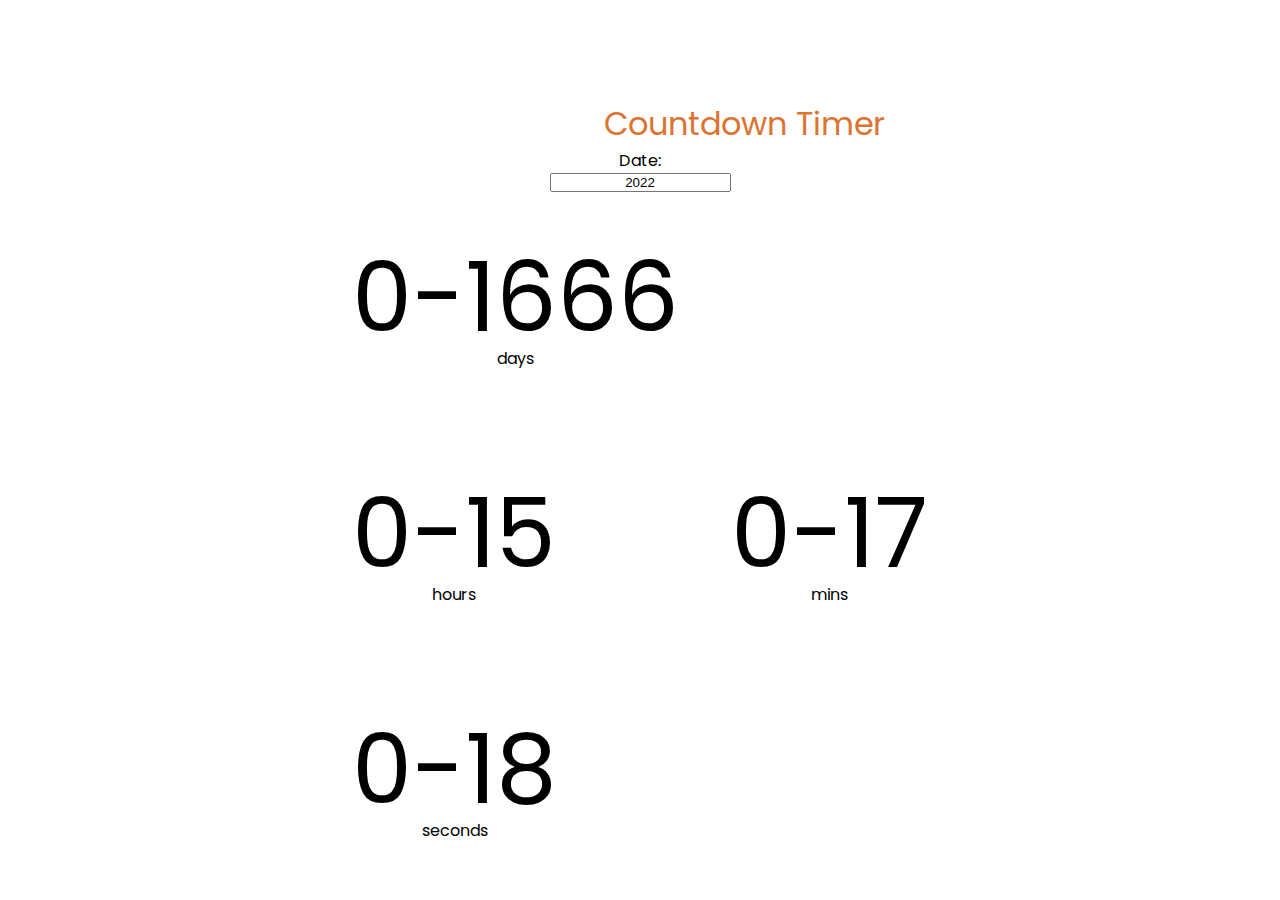
<file: countdown-timer/index.html>
<!DOCTYPE html>
<html lang="en">
<head>
    <meta charset="UTF-8">
    <meta http-equiv="X-UA-Compatible" content="IE=edge">
    <meta name="viewport" content="width=device-width, initial-scale=1.0">
    <title>Timer</title>
    <link rel="stylesheet" href="./style.css" />
</head>
<body>
    <p class="heading">10 JS Project | <span class="pro-heading">Countdown Timer </span></p>

    <label for="fname">Date: </label>
    <input type="text" id="fname" name="fname" value="2022" style="text-align:center">

    <div class="container">


        <div class="days-c">
            <p class="bg-text" id="days"> 00</p>
            <span>days</span>
        </div>

        <div class="hours-c">
            <p class="bg-text" id="hours">00</p>
            <span>hours</span>
        </div>

        <div class="mins-c">
            <p class="bg-text" id="mins">00</p>
            <span>mins</span>
        </div>

        <div class="seconds-c">
            <p class="bg-text" id="seconds">00</p>
            <span>seconds</span>
        </div>
    </div>

    <script src="script.js"></script>
</body>
</html>
</file>
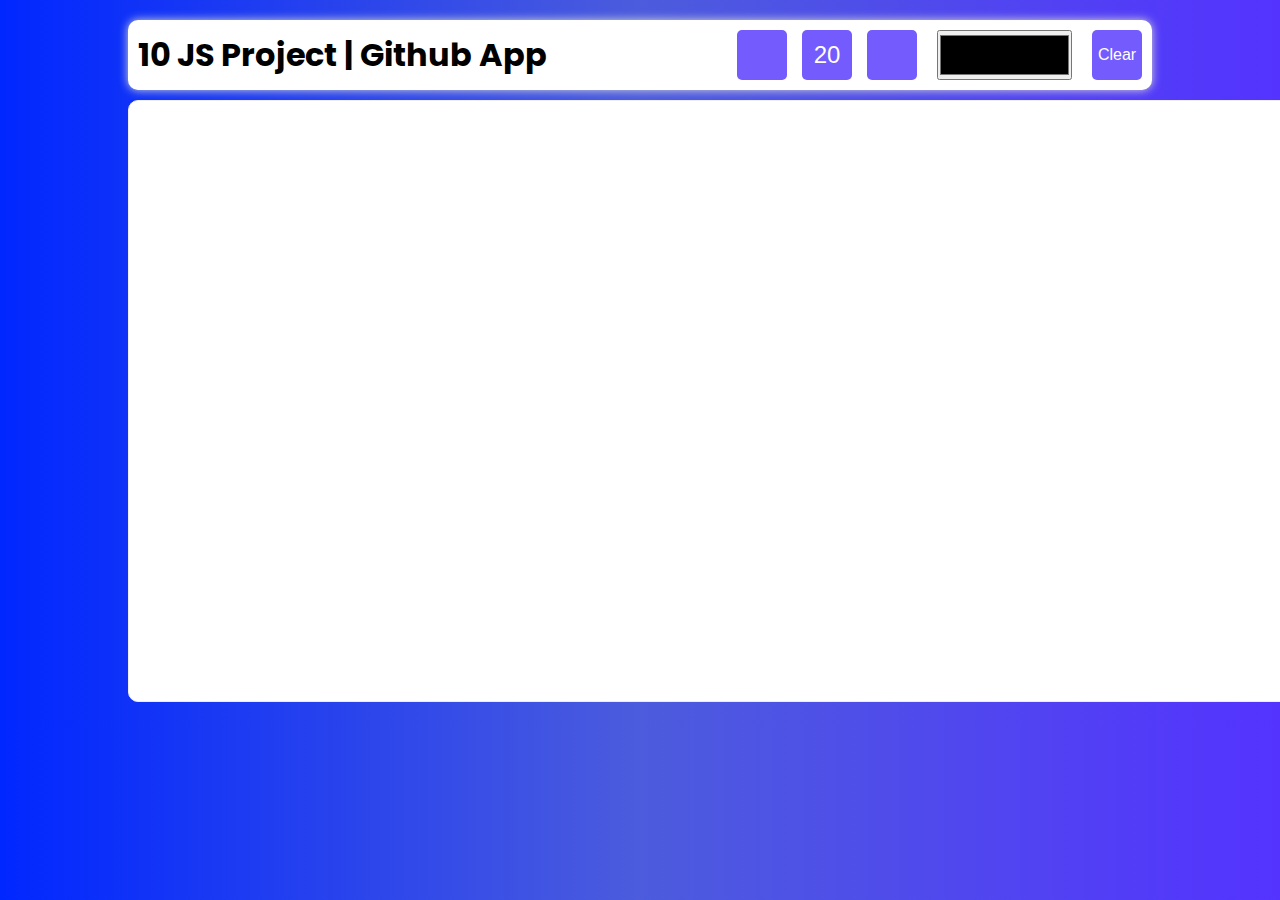
<file: drawing-app/index.html>
<!DOCTYPE html>
<html lang="en">
  <head>
    <meta charset="UTF-8" />
    <meta http-equiv="X-UA-Compatible" content="IE=edge" />
    <meta name="viewport" content="width=device-width, initial-scale=1.0" />
    <link rel="stylesheet" href="https://pro.fontawesome.com/releases/v5.10.0/css/all.css" integrity="sha384-AYmEC3Yw5cVb3ZcuHtOA93w35dYTsvhLPVnYs9eStHfGJvOvKxVfELGroGkvsg+p" crossorigin="anonymous"/>

    <title>Github App</title>

    <link rel="stylesheet" href="./style.css" />
  </head>
  <body>
    <header>
      <h1 class="heading">
        10 JS Project |<span class="pro-heading"> Github App</span>
      </h1>

      <div class="toolbox">
        <div>
          <button id="increase"><i class="fas fa-plus"></i></button>
          <button id="size">20</button>
          <button id="decrease"><i class="fas fa-minus"></i></button>
        </div>
        <div>
          <input type="color" id="color">
        </div>
        <button id="clear" style="font-size: 16px;">
          Clear
        </button>
      </div>

    </header>
    <main>
      <canvas id="canvas" width="1200" height="600">

      </canvas>

    </main>
    <script src="script.js"></script>
  </body>
</html>
</file>
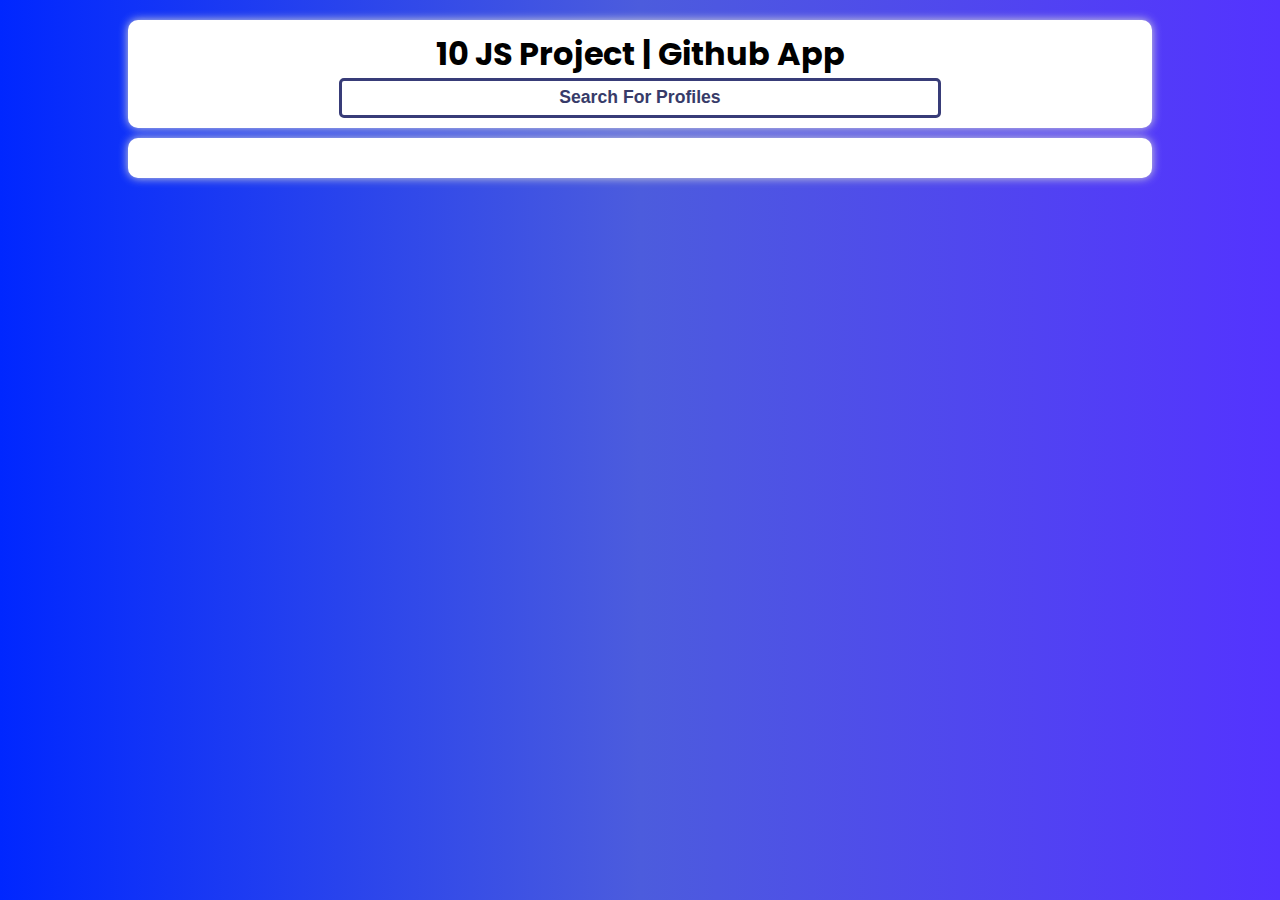
<file: githubApp/index.html>
<!DOCTYPE html>
<html lang="en">
  <head>
    <meta charset="UTF-8" />
    <meta http-equiv="X-UA-Compatible" content="IE=edge" />
    <meta name="viewport" content="width=device-width, initial-scale=1.0" />

    <title>Github App</title>

    <link rel="stylesheet" href="./style.css" />
  </head>
  <body>
    <header>
      <h1 class="heading">
        10 JS Project |<span class="pro-heading"> Github App</span>
      </h1>
      <form id="form">
        <input
        type="text"
        id="search"
        placeholder="Search For Profiles"
        />
      </form>
    </header>

    <main id="main">

    </main>

    <script src="script.js"></script>
  </body>
</html>
</file>
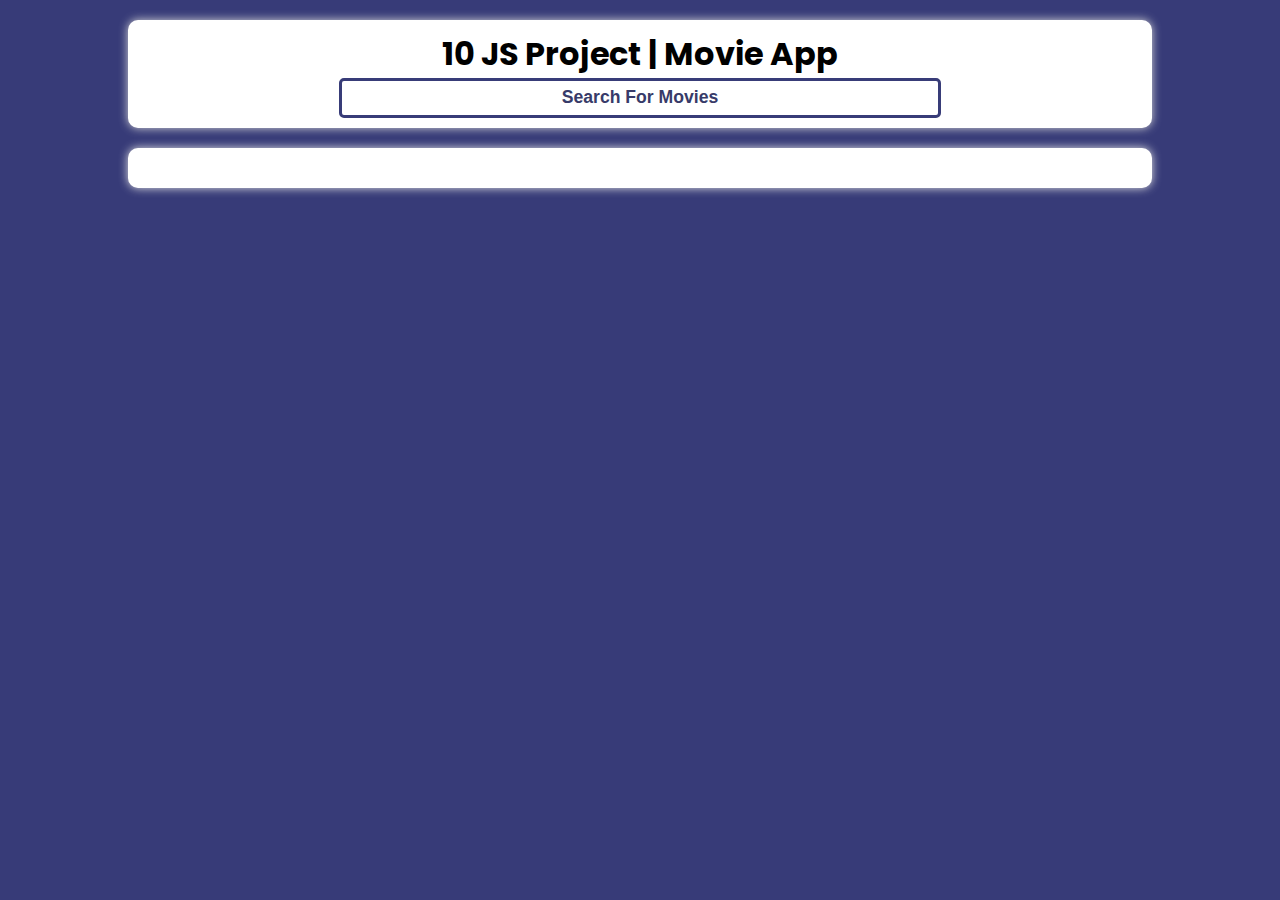
<file: MovieApp/index.html>
<!DOCTYPE html>
<html lang="en">
  <head>
    <meta charset="UTF-8" />
    <meta http-equiv="X-UA-Compatible" content="IE=edge" />
    <meta name="viewport" content="width=device-width, initial-scale=1.0" />

    <title>Movie App</title>

    <link rel="stylesheet" href="./style.css" />
  </head>
  <body>
    <header>
      <h1 class="heading">
        10 JS Project |<span class="pro-heading"> Movie App</span>
      </h1>
      <form id="form">
        <input
        type="text"
        id="search"
        placeholder="Search For Movies"
        />
      </form>
    </header>

    <main>
      <!-- <div class="movie">
        <img src="https://image.tmdb.org/t/p/w1280/1BIoJGKbXjdFDAqUEiA2VHqkK1Z.jpg" alt="">

        <div class="movie-info">
          <h3>Movie Title</h3>
          <span>8.4</span>

        </div>
      </div> -->
    </main>

    <script src="script.js"></script>
  </body>
</html>
</file>
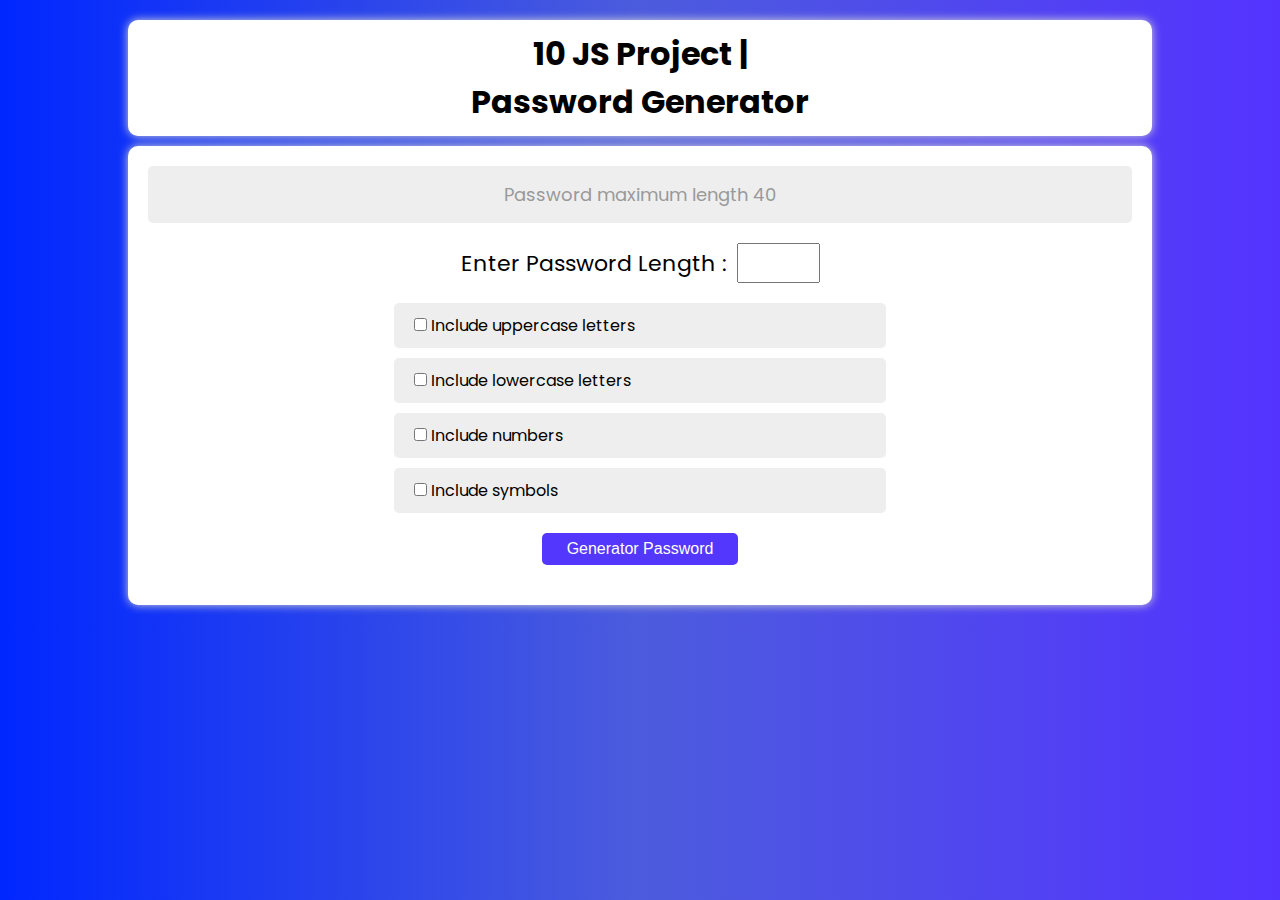
<file: password-generator/index.html>
<!DOCTYPE html>
<html lang="en">
  <head>
    <meta charset="UTF-8" />
    <meta http-equiv="X-UA-Compatible" content="IE=edge" />
    <meta name="viewport" content="width=device-width, initial-scale=1.0" />

    <title>Password Generator</title>

    <link rel="stylesheet" href="./style.css" />
  </head>
  <body>
    <header>
      <h1 class="heading">
        10 JS Project |<span class="pro-heading"> Password Generator</span>
      </h1>

    </header>

    <main id="pw-container">
        <div class="pw-header">
          <div class="pw" id="pw" style="color:#999">
			<div id="pwEl">
			Password maximum length 40
			</div>
			<button id="copybtn">copy</div>
        </div>
		<div class="pw-body">
			<div class="length-control">
				<label for="length">Enter Password Length :</label>
				<input id="length" type="number" min="5" max="40"/>
				
			</div>
			
			<div class="options">
			
				<div class="form-control">
					
					<input id="upper" type="checkbox" />
					<label for="upper">Include uppercase letters</label>
				</div>
				
				<div class="form-control">
					
					<input id="lower" type="checkbox" />
					<label for="lower">Include lowercase letters</label>
				</div>
				
				<div class="form-control">
					
					<input id="number" type="checkbox" />
					<label for="number">Include numbers</label>
				</div>
				
				<div class="form-control">
					
					<input id="symbol" type="checkbox" />
					<label for="symbol">Include symbols</label>
				</div>
				
				
			</div>
			<button id="generate">Generator Password</div>
		</div>

    </main>

    <script src="script.js"></script>
  </body>
</html>
</file>
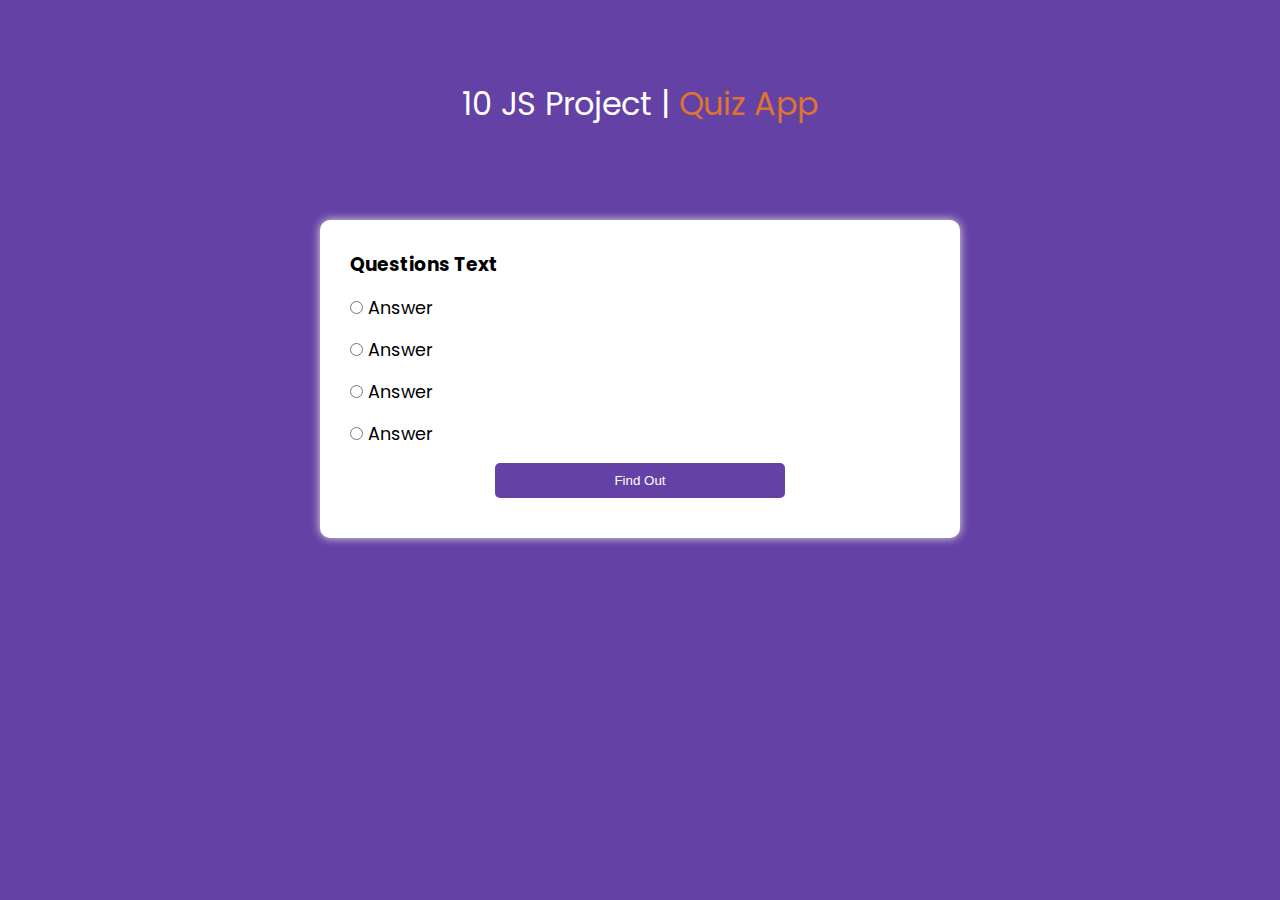
<file: QuizApp/index.html>
<!DOCTYPE html>
<html lang="en">
<head>
    <meta charset="UTF-8">
    <meta http-equiv="X-UA-Compatible" content="IE=edge">
    <meta name="viewport" content="width=device-width, initial-scale=1.0">
    <title>QuizApp</title>
    <link rel="stylesheet" href="./style.css" />
</head>
<body>
    <p class="heading">10 JS Project |<span class="pro-heading"> Quiz App</span></p>

    <div class="container">
        <div class="quiz-container" id="quiz">
            <h3 id="question">Questions Text</h3>

            <ul>
                <li>
                    <input type="radio" id="a" name="Answer" class="answer">

                    <label id="a_text" for="a">Answer</label>
                </li>

                <li>
                    <input type="radio" id="b" name="Answer" class="answer">
                    <label id="b_text" for="b">Answer</label>
                </li>

                <li>
                    <input type="radio" id="c" name="Answer" class="answer">

                    <label id="c_text" for="c">Answer</label>
                </li>
                <li>
                    <input type="radio" id="d" name="Answer" class="answer">

                    <label id="d_text" for="d">Answer</label>
                </li>
            </ul>
            <button id="submitbtn" class="submit">Find Out</button>
        </div>

    </div>

    <script src="script.js"></script>
</body>
</html>
</file>
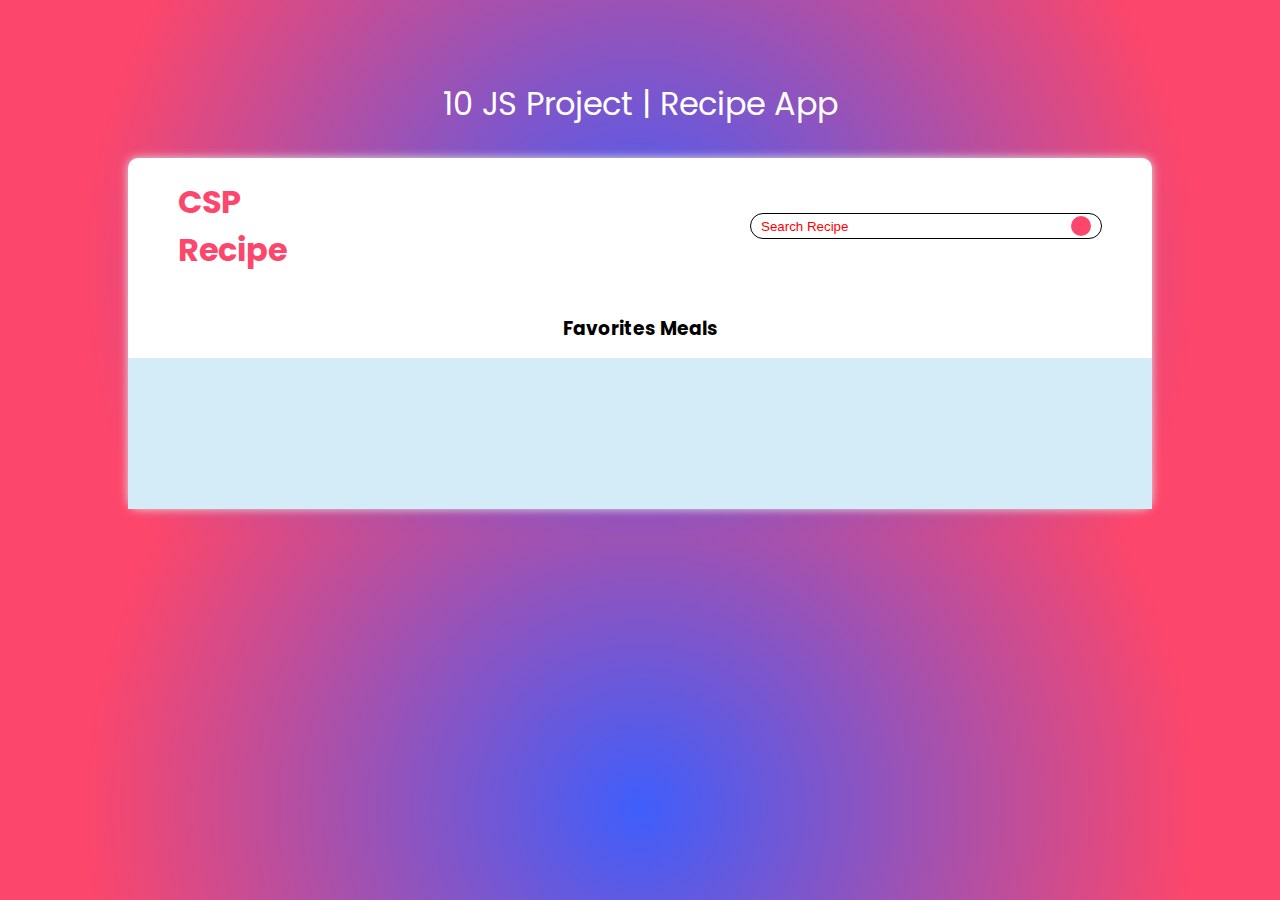
<file: RecipeApp/index.html>
<!DOCTYPE html>
<html lang="en">
<head>
    <meta charset="UTF-8">
    <meta http-equiv="X-UA-Compatible" content="IE=edge">
    <meta name="viewport" content="width=device-width, initial-scale=1.0">
    <link rel="stylesheet" href="https://cdnjs.cloudflare.com/ajax/libs/font-awesome/6.0.0-beta2/css/all.min.css" integrity="sha512-YWzhKL2whUzgiheMoBFwW8CKV4qpHQAEuvilg9FAn5VJUDwKZZxkJNuGM4XkWuk94WCrrwslk8yWNGmY1EduTA==" crossorigin="anonymous" referrerpolicy="no-referrer" />
    <title>Recipe App</title>
    <link rel="stylesheet" href="./style.css" />
</head>
<body>
    <p class="heading">10 JS Project |<span class="pro-heading"> Recipe App</span></p>

    <div class="container">
        <header>
            <h1 style="color: rgba(252,70,107,1)">CSP <br /> Recipe</h1>
            <form class="search-bar">
                <input type='text' placeholder="Search Recipe" id="searchTerm" />
                <i class="fab fa-searchengin btn-search" id="search"></i>
            </form>
        </header>

        <div class="fav-container" >

                <h3>Favorites Meals</h3>



            <ul class="fav-meals" id="fav-meals">
	 <!-- <li><img src="https://www.themealdb.com/images/media/meals/xqwwpy1483908697.jpg" alt="xqwwpy1483908697.jpg"><span>Dose</span></li>
                <li><img src="https://www.themealdb.com/images/media/meals/md8w601593348504.jpg" alt="md8w601593348504.jpg"><span>Alva</span></li>
                <li><img src="https://www.themealdb.com/images/media/meals/vqpwrv1511723001.jpg" alt="liitlebkaes"><span>Little Baked</span></li> -->
            </ul>
        </div>

        <div class="meals" id="meals">
            <!-- <div class="meal">
                <div class="meal-header">
                    <span class="random">
                        Random Recipe
                    </span>
                    <span class="heart">
                        <i class="far fa-heart"></i>
                    </span>
                    <img src="https://www.themealdb.com/images/media/meals/wtqrqw1511639627.jpg" alt="wtqrqw1511639627">
                </div>
                <div class="meal-body">
                    <h4>Vegiee veggies</h4>

                </div>
            </div> -->
        </div>

       

    </div>
	
	
	<div class="popup-container hidden" id="meal-popup">
		 <div class="popup">
			
				<button id="closePopup" class="close-popup"><i class="fas fa-times"></i></button>
				<div class="meal-info" id="meal-info">
					
				</div>
			
		</div>
	</div>

    <script src="script.js"></script>
</body>
</html>
</file>
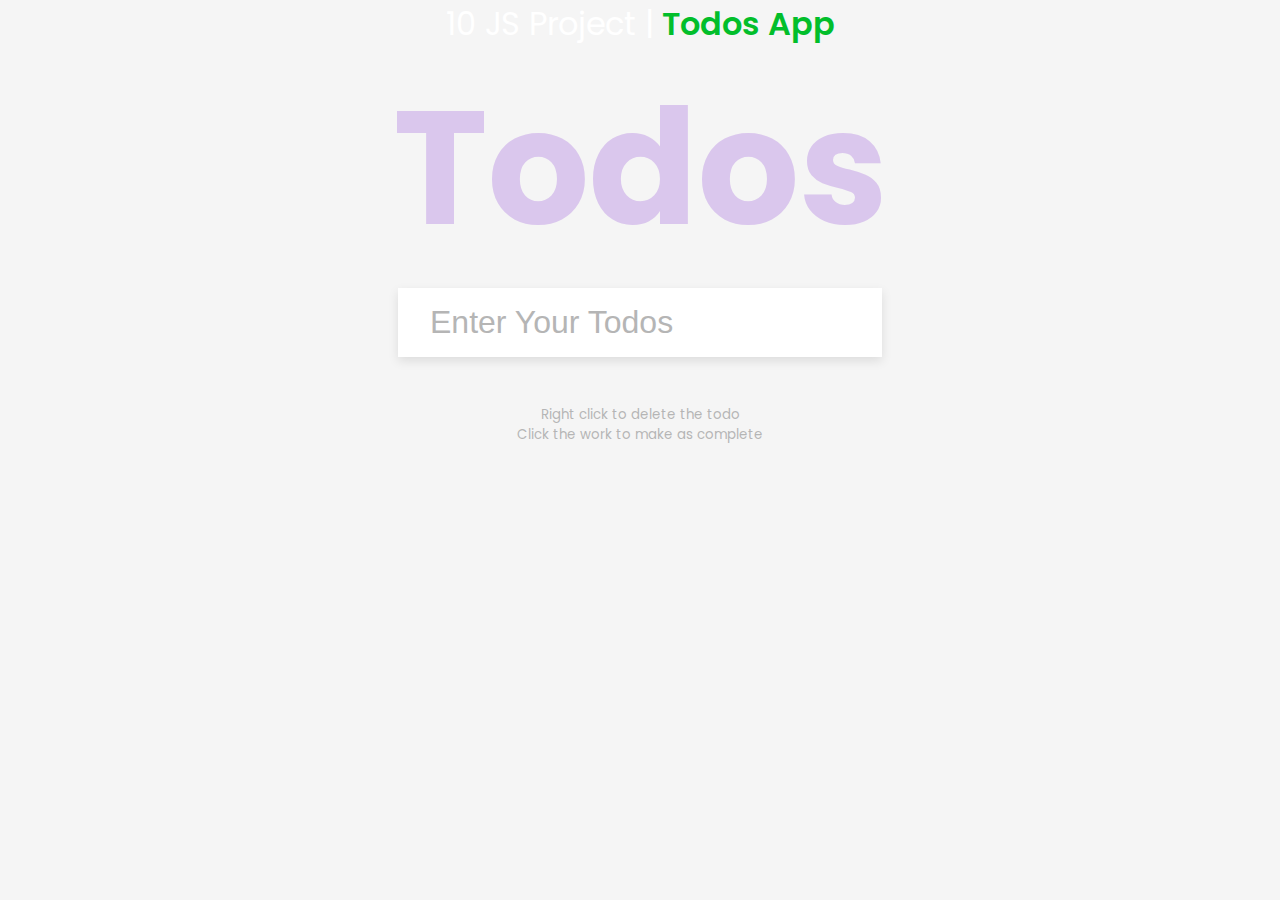
<file: TodoApp/index.html>
<!DOCTYPE html>
<html lang="en">
  <head>
    <meta charset="UTF-8" />
    <meta http-equiv="X-UA-Compatible" content="IE=edge" />
    <meta name="viewport" content="width=device-width, initial-scale=1.0" />

    <title>TodosApp</title>

    <link rel="stylesheet" href="./style.css" />
  </head>
  <body>
    <p class="heading">
      10 JS Project |<span class="pro-heading"> Todos App</span>
    </p>

    <h1>Todos</h1>
    <div class="container">

      <form action="" id="form">
        <input
          type="text"
          id="input"
          class="input"
          placeholder="Enter Your Todos"
          autocomplete="off"
        />
        <ul class="todos" id="todo">

        </ul>

      </form>

    </div>
    <small>
        Right click to delete the todo <br/>
        Click the work to make as complete
    </small>
    <script src="script.js"></script>
  </body>
</html>
</file>
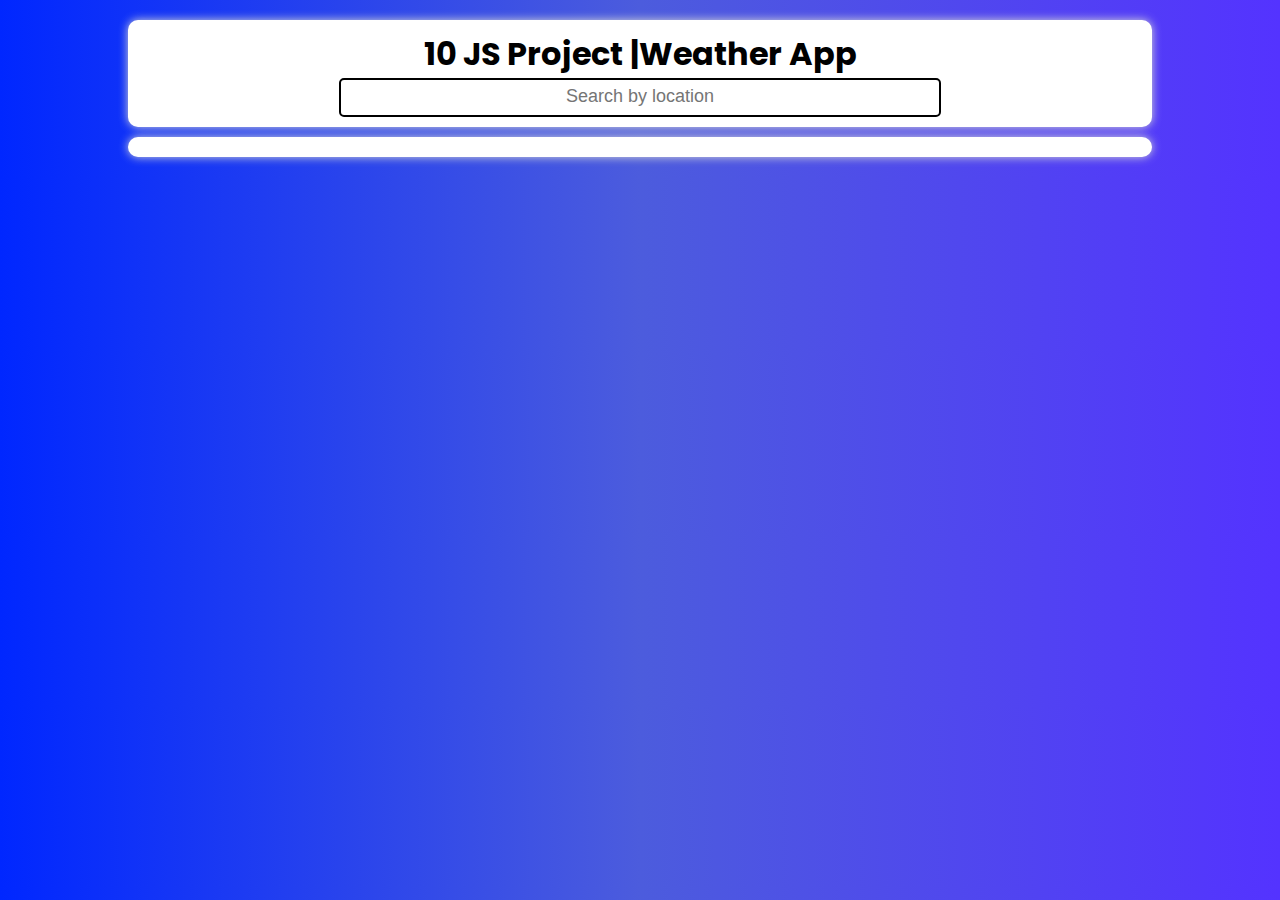
<file: weatherApp/index.html>
<!DOCTYPE html>
<html lang="en">
  <head>
    <meta charset="UTF-8" />
    <meta http-equiv="X-UA-Compatible" content="IE=edge" />
    <meta name="viewport" content="width=device-width, initial-scale=1.0" />

    <title>WeatherApp</title>

    <link rel="stylesheet" href="./style.css" />
  </head>
  <body>
    <header>
      <h1 class="heading">
        10 JS Project |<span class="pro-heading">Weather App</span>
      </h1>
      <form id="form" class="form-search">
        <input type="text" id="search" placeholder='Search by location' />
      </form>
    </header>

    <main id="main">

    </main>

    <script src="script.js"></script>
  </body>
</html>
</file>
<file: countdown-timer/style.css>
/* importing fot from google fonts Poppins */
@import url('https://fonts.googleapis.com/css2?family=Poppins:wght@200;400;600;800&display=swap');


*{
    box-sizing: border-box;
    padding: 0px;
    margin: 0px;
}

body{
    font-family: 'Poppins', sans-serif;
    background-image: url("https://images.unsplash.com/photo-1562832135-14a35d25edef?ixid=MnwxMjA3fDB8MHxwaG90by1wYWdlfHx8fGVufDB8fHx8&ixlib=rb-1.2.1&auto=format&fit=crop&w=1245&q=80");
    background-repeat: no-repeat;
    background-size: cover;
    background-position: center center;
    width:100vw;
    height:100vh;
    display: flex;
    flex-direction: column;
    justify-content: start;
    align-items: center;
}


.heading{
    font-size: 2rem;
    text-align: center;
    color: #fff;
    margin-top: 100px;
    display: flex;
    align-items: center;
}

.heading .pro-heading{
    color:#dd7331;
}

.container{
    display: flex;
    height: 100vh;
    width: 50vw;
    justify-content: space-between;
    align-items: center;
    align-items: center;
    vertical-align: center;
    flex-wrap: wrap ;
}

.bg-text{
    font-size: 6rem;
    line-height: 1;
    margin: 0 2rem;
}

.container span{
    font-size: 1rem;
    display: flex;
    justify-content: center;
}
</file>
<file: drawing-app/style.css>
/* importing fot from google fonts Poppins */
@import url('https://fonts.googleapis.com/css2?family=Poppins:wght@200;400;600;800&display=swap');


*{
    box-sizing: border-box;
    padding: 0px;
    margin: 0px;
}

body{
    background-color: #373b78;
    width: 80%;
    margin: 20px auto;
    font-family: Poppins, Arial, Helvetica, sans-serif;
    background: #5433FF;  /* fallback for old browsers */
background: -webkit-linear-gradient(to right, #0027ff, #4c5cdd, #5433FF);  /* Chrome 10-25, Safari 5.1-6 */
background: linear-gradient(to right, #0027ff, #4c5cdd, #5433FF); /* W3C, IE 10+/ Edge, Firefox 16+, Chrome 26+, Opera 12+, Safari 7+ */

}

header{
    background: #fff;
    border-radius: 10px;
    box-shadow: 0 0 10px rgb(216, 216, 216);
    padding: 10px;
    margin: 10px 0px;
    text-align: center;
    display: flex;
    justify-content:space-between;
    align-items:center;

}



#canvas {
    border: 1px solid #eee;
    background: #fff;
    margin: auto;
    display: flex;
    border-radius: 10px;
}

.toolbox {
    display: flex;
    gap: 20px;
    justify-content: center;
}

.toolbox div{

        display: flex;
        gap: 15px;

}

.toolbox button {
    width: 50px;
    background: #5437fcd1;
    color: white;
    outline: none;
    border: none;
    font-size: 24px;
    height: 50px;
    border-radius: 5px;
}

#color{

        width: 135px;
        height: 100%;

}
</file>
<file: githubApp/style.css>
/* importing fot from google fonts Poppins */
@import url('https://fonts.googleapis.com/css2?family=Poppins:wght@200;400;600;800&display=swap');


*{
    box-sizing: border-box;
    padding: 0px;
    margin: 0px;
}

body{
    background-color: #373b78;
    width: 80%;
    margin: 20px auto;
    font-family: Poppins, Arial, Helvetica, sans-serif;
    background: #5433FF;  /* fallback for old browsers */
background: -webkit-linear-gradient(to right, #0027ff, #4c5cdd, #5433FF);  /* Chrome 10-25, Safari 5.1-6 */
background: linear-gradient(to right, #0027ff, #4c5cdd, #5433FF); /* W3C, IE 10+/ Edge, Firefox 16+, Chrome 26+, Opera 12+, Safari 7+ */

}

header{
    background: #fff;
    border-radius: 10px;
    box-shadow: 0 0 10px rgb(216, 216, 216);
    padding: 10px;
    margin: 10px 0px;
    text-align: center;

}

header input[type="text"] {

    border: 3px solid #383c78;
    width: 60%;
    margin: auto;
    height: 40px;
    border-radius: 5px;
    text-align: center;
}

header input::placeholder{
    color: #373b69;
    font-family: inherit;
    font-size: 1.1rem;
    font-weight: bold;
}

#main {
    background: white;
    border-radius: 10px;
    box-shadow: 0px 0px 10px rgb(216 216 216);
    padding: 20px;
}

.card {
    width: 50%;
    display: flex;
    margin: 0 auto;
    justify-content: center;
    align-items: center;
    gap: 20px;
}

.img-fluid {
    max-width: 250px;
    border-radius: 50%;
}

ul{

        list-style: none;
        display: flex;
        gap: 20%;
        padding: 5px;
        justify-content: center;
        margin: 10px 0px;

}
</file>
<file: MovieApp/style.css>
/* importing fot from google fonts Poppins */
@import url('https://fonts.googleapis.com/css2?family=Poppins:wght@200;400;600;800&display=swap');


*{
    box-sizing: border-box;
    padding: 0px;
    margin: 0px;
}

body{
    background-color: #373b78;
    width: 80%;
    margin: 20px auto;
    font-family: Poppins, Arial, Helvetica, sans-serif;
}

header{
    background: #fff;
    border-radius: 10px;
    box-shadow: 0 0 10px rgb(216, 216, 216);
    padding: 10px;
    margin: 10px 0px;
    text-align: center;

}

header input[type="text"] {

    border: 3px solid #383c78;
    width: 60%;
    margin: auto;
    height: 40px;
    border-radius: 5px;
    text-align: center;
}

header input::placeholder{
    color: #373b69;
    font-family: inherit;
    font-size: 1.1rem;
    font-weight: bold;
}

main{
    margin:20px 0px;
    padding: 20px;
    background:#fff;
    border-radius: 10px;
    box-shadow: 0 0 10px rgb(228, 228, 228);
    display: flex;
    justify-content: center;
    flex-wrap: wrap;

}


.movie{
    width: 20%;
    height: 100%;
    border-radius: 5px;
    margin: 1rem;
    background-color:#373b69;
    padding:5px;
    box-shadow: 0 4px 5px rgba(0, 0, 0.2);
    position: relative;
}

.movie img{
    width:100%;
    min-height: 345px;
}

.movie-info {
    color: #eee;
    display: flex;
    align-items: center;
    justify-content: space-between;
    padding: 5px;
    max-height: 50px;
    min-height: 50px;
    height: 50px;
    letter-spacing: 1px;
}

.movie-info h3{
    margin: 0;
    font-size: 14px;
    font-weight: 400;
    margin-right: 3px;
}

.movie-info span{
    background-color:#22254b;
    border-radius: 3px;
    padding: 0.25rem 0.5rem;
    font-weight: bold ;
}

.movie-info span.green{
    color: rgb(58, 160, 37);
}

.movie-info span.orange{
    color: orange;

}

.movie-info span.red{
    color: rgb(156, 10, 10);
}

.text-trim {
    display: -webkit-box;
    -webkit-line-clamp: 1;
    -webkit-box-orient: vertical;
    overflow: hidden;
}

.overview{
    background-color:#fff;
    padding: 7px;
    border-radius: 5px;
    position:absolute;
    display:none;

    left: 0;
    bottom: 0;
    right:0;
    transform: translateY(100%);
    transition: transform 0.3s ease-in;

    max-height: 100%;
    overflow: auto;
}

.movie:hover .overview{
    transform: translateY(0);
    display: block;
}
</file>
<file: password-generator/style.css>
/* importing fot from google fonts Poppins */
@import url('https://fonts.googleapis.com/css2?family=Poppins:wght@200;400;600;800&display=swap');


*{
    box-sizing: border-box;
    padding: 0px;
    margin: 0px;
}

body{
    background-color: #373b78;
    width: 80%;
    margin: 20px auto;
    font-family: Poppins, Arial, Helvetica, sans-serif;
    background: #5433FF;  /* fallback for old browsers */
background: -webkit-linear-gradient(to right, #0027ff, #4c5cdd, #5433FF);  /* Chrome 10-25, Safari 5.1-6 */
background: linear-gradient(to right, #0027ff, #4c5cdd, #5433FF); /* W3C, IE 10+/ Edge, Firefox 16+, Chrome 26+, Opera 12+, Safari 7+ */

}

header{
    background: #fff;
    border-radius: 10px;
    box-shadow: 0 0 10px rgb(216, 216, 216);
    padding: 10px;
    margin: 10px 0px;
    text-align: center;

}



#pw-container {
    background: white;
    border-radius: 10px;
    box-shadow: 0px 0px 10px rgb(216 216 216);
    padding: 20px;
}

.pw{
	border-radius:5px;
    padding: 15px;
    font-size: 18px;
    background: #eee;
    position: relative;
    text-align: center;
}

#copybtn{
	opacity:0;
	
	transition:opacity 0.2s ease;
    position: absolute;
    top: 0;
    right: 0;
    padding: 3px 7px;
    cursor: pointer;
    border: none;
    background: #0000ff6b;
    font-weight: 700;
    color: white;
    border-radius: 0px 0px 0px 5px;

}

.pw:hover #copybtn{
	opacity:1;
}

.options{
	    display: flex;
    justify-content: start;
    align-items: center;
    width: 50%;
    flex-wrap: wrap;
    column-gap: 50px;
    row-gap: 10px;
    margin: auto;
}

.options .form-control {
    padding: 10px 20px;
    border-radius: 5px;
    background: #eee;
    flex: 270px;
}

.length-control{
	
    text-align: center;
    margin: 20px 0px;
    font-size: 22px;
	display:flex;
	justify-content:center;
	align-items:center;
	gap:10px;
	
	}
	
.length-control input{
	padding:5px;
	font-size:22px;
}

#generate{
	display: block;
    margin: 20px auto;
    padding: 7px 25px;
    font-size: 16px;
    border: none;
    border-radius: 5px;
    background: #5337fc;
    color: white;
	cursor:pointer;
}

span{
	    display: flex;
    justify-content: center;
    margin: 0px;
}
</file>
<file: QuizApp/style.css>
/* importing fot from google fonts Poppins */
@import url('https://fonts.googleapis.com/css2?family=Poppins:wght@200;400;600;800&display=swap');


*{
    box-sizing: border-box;
    padding: 0px;
    margin: 0px;
}

body{
    background:#6441A5;
    background-image: liner-gradient(315deg, #6441A5 0%, #2a0845 74%);
    font-family: 'Poppins', sans-serif;
    margin: 0;
    height:70vh;
    display: flex;
    flex-direction: column;
    align-items: center;
    justify-content:center;
}

.heading{
    font-size: 2rem;
    text-align: center;
    color: #fff;
    margin: 80px 0px 0px 0px;

}

.heading .pro-heading{
    color:#dd7331;
}

.container{
   margin:auto;
    align-items:center;
    background: #fff;
    border-radius: 10px;
    box-shadow: 0 0 10px rgb(228, 228, 228);
    width: 50%;
}

.quiz-container{
    padding:30px;
}

h3{
    margin:0;
}

ul li{
    margin: 1rem 0px;
    font-size:1.1rem;
    cursor: pointer;

}

ul li label{
    cursor:pointer;
}

ul{
    list-style: none;
    padding:0;
}

button{
    width: 50%;
    padding: 10px 0px;
    border: none;
    color: white;

    border-radius: 5px;
    margin:10px auto;
    display: flex;
    justify-content:center;
    cursor: pointer;
}

.submit{
    background: #6441A5;
}

.result{
    background: #41a569;
}
</file>
<file: RecipeApp/style.css>
/* importing fot from google fonts Poppins */
@import url('https://fonts.googleapis.com/css2?family=Poppins:wght@200;400;600;800&display=swap');


*{
    box-sizing: border-box;
    padding: 0px;
    margin: 0px;
}

body{

    background: rgb(63,94,251);
    background: radial-gradient(circle, rgba(63,94,251,1) 0%, rgba(252,70,107,1) 80%, rgba(252,70,107,1) 140%);
    font-family: 'Poppins', sans-serif;
    margin: 0;
}

ul{
    list-style: none;
}

.heading{
    font-size: 2rem;
    text-align: center;
    color: #fff;
    margin: 80px 0px 0px 0px;

}

.heading .pro-heading{
    color:white;
}

.container{
    width: 80%;
    border-radius: 10px;
    background: white;
    box-shadow: 0 0 10px rgb(228, 228, 228);
    margin: 30px auto;

}

img {
    max-width: 100%;
}

header{
    display: flex;
    justify-content: space-between;
    align-items: center;
    padding: 20px 0px;
    margin: 20px 50px;
}

.search-bar{
    display: flex;
    border: 1px solid black;
    padding: 2px 0px 2px 10px;
    border-radius: 50px;
}

input{
    width:300px;
    border: none;
}

.btn-search {
    padding: 10px;
    background: #fc466b;
    border-radius: 30px;
    color: white;
    margin: 0px 10px;
}

input:focus, textarea:focus, select:focus{
    outline: none;
}

/* TO STYLE PLACEHOLDER TEXT */

input::-webkit-input-placeholder { /* Edge */
    color: red;
  }

input:-ms-input-placeholder { /* Internet Explorer 10-11 */
color: red;
}

input::placeholder {
color: red;
}

/* TO STYLE PLACEHOLDER TEXT END */

.fav-container h3{
    text-align: center;
    margin: 15px 0px;
}

.fav-meals{
    min-height: 151px;
    display: flex;
    align-items: center;

    padding: 10px 0px;
    background: #d3ecf7;
    overflow-x: scroll;
	


}

.fav-meals li{
    display: flex;
    flex-direction: column;
    justify-content: center;
    align-items: center;
    margin: 0px 20px;
    min-width: 140px;
    position: relative;
    max-width: 140px;
	cursor:pointer;
}



.fav-meals li img{
    border-radius: 50%;
    width: 100px;
    min-width: 100px;
    border: 5px solid #fc466b;
    object-fit: cover;
}

.meal-header img{
    width: 100%;
    object-fit: cover;
    height: 500px;
    border-radius: 10px;
}



.meal {
    padding: 30px;
	cursor:pointer;
}

.meal-header{
    position: relative;
}

.random{
    position: absolute;
    background: white;
    top: 41px;
    padding: 5px 10px;
    color: #ef4775;
    font-weight: bold;
    border-radius: 0px 20px 20px 0px;
}

.heart{
    position: absolute;
    background: white;
    top: 41px;
    right: 0;
    padding: 5px 10px;
    color: #ef4775;
    font-weight: bold;
    border-radius:  50% 0px  0px 50%;
}

.meal-body{
    padding: 10px 0px;
}

.fa-heart{
    cursor: pointer;
    font-size: 32px;
}

.meal-body h4{
    margin:0;
}


.fav-meal-name{

    display: -webkit-box;
    -webkit-line-clamp: 1;
    -webkit-box-orient: vertical;
    overflow: hidden;
}


.fav-meals::-webkit-scrollbar {
    width: 1em;

    height: 7px;
  }

  .fav-meals::-webkit-scrollbar-track {
    box-shadow: inset 0 0 6px rgb(255 0 0 / 70%);
  }

  .fav-meals::-webkit-scrollbar-thumb {
    background-color: #ff384b;
    outline: 0px solid black;
  }


.popup::-webkit-scrollbar {
    width: 7px;

  }
  
  .popup::-webkit-scrollbar-track {
    box-shadow: inset 0 0 6px rgb(255 0 0 / 70%);
  }

  .popup::-webkit-scrollbar-thumb {
    background-color: #ff384b;
    outline: 0px solid black;
  }
  
  
  

  i.fas.fa-times-circle {
    position: absolute;
    top: 10px;
    right: 10px;
    font-size: 21px;
    border: 2px solid white;
    border-radius: 12px;
    color: #b94e9e;
    cursor: pointer;
    opacity: 0;
}

i.fas.fa-times-circle:hover {
    opacity: 1;
    color: #720c58;
}

.title{
    display: flex;
    justify-content: space-between;
    align-items: center;
}

.recipe{
  margin:0 auto;
  margin-top:3%;
  overflow:hidden;
}

.d-none{
    display: none;
}

.show{
    background-color: #4CAF50; /* Green */
  border: none;
  color: white;
  padding: 8px 20px;
  text-align: center;
  text-decoration: none;
  display: inline-block;
  font-size: 16px;
  cursor: pointer;
}


.popup-container{
	background-color: rgba(0,0,0, 0.5);
	position:fixed;
	display:flex;
	align-items:center;
	justify-content:center;
	left:0;
	right:0;
	top:0;
	bottom:0;
}

.popup{
	background-color:#fff;
	border-radius:5px;
	width:100%;
	max-width:800px;
	padding:0 2rem;
	max-height:100vh;
	position:relative;
	overflow-y:scroll;
	
}

.meal-info h3{
	text-align:center;
	padding:15px 0px;
}

.meal-info img{
	width:100%;
	object-fit:cover;
}

.popup .close-popup{
	background-color:transparent;
	border:none;
	font-size:1.5rem;
	position:absolute;
	top:1rem;
	right:1rem;
}


button{
	border:none;
	background:transparent;
}	

.hidden{
	opacity:0;
	pointer-events:none;
}

#show{
	
	padding: 10px;
    background: #f7476f;
    border-radius: 5px;
    color: white;
    cursor: pointer;
	
}
</file>
<file: TodoApp/style.css>
/* importing fot from google fonts Poppins */
@import url('https://fonts.googleapis.com/css2?family=Poppins:wght@200;400;600;800&display=swap');


*{
    box-sizing: border-box;
    padding: 0px;
    margin: 0px;
}

body{
    background:#f5f5f5;
    margin: 0px;
    display: flex;
    align-items: center;
    min-height: 100%;
    justify-content: center;
    flex-direction: column;
    font-family: 'Poppins', sans-serif;
}



.heading{
    font-size: 2rem;
    text-align: center;
    color: #fff;
}

.heading .pro-heading{
    color:#02be2b;
    font-weight:600;
}

.container{
    border-radius: 10px;

}

h1{
    text-align: center;
    color: rgb(179, 131, 226);
    font-size: 10rem;
    opacity: 0.4 ;
}

form{

    box-shadow: 0 4px 10px rgba(0, 0, 0, 0.1);
}

.input{
    padding: 1rem 2rem;
    display: block;
    width: 100%;
    font-size: 2rem;
    border: none;

}


.input::placeholder {
    color: #b5b5b5;
}

.todos{
    background-color: #fff;
    padding: 0;
    margin: 0;
    list-style-type: none;
}

.todos li{
    border-top: 1px solid #e5e5e5;
    padding: 1rem 2rem;
    font-size: 1.2rem;
}

.todos li.completed {
    text-decoration: line-through;
    color: #e5e5e5  ;
}

small{
    color: #b5b5b5;
    margin-top: 3rem;
    text-align: center;
}
</file>
<file: weatherApp/style.css>
/* importing fot from google fonts Poppins */
@import url('https://fonts.googleapis.com/css2?family=Poppins:wght@200;400;600;800&display=swap');


*{
    box-sizing: border-box;
    padding: 0px;
    margin: 0px;
}

body{
    background-color: #373b78;
    width: 80%;
    margin: 20px auto;
    font-family: Poppins, Arial, Helvetica, sans-serif;
    background: #5433FF;  /* fallback for old browsers */
background: -webkit-linear-gradient(to right, #0027ff, #4c5cdd, #5433FF);  /* Chrome 10-25, Safari 5.1-6 */
background: linear-gradient(to right, #0027ff, #4c5cdd, #5433FF); /* W3C, IE 10+/ Edge, Firefox 16+, Chrome 26+, Opera 12+, Safari 7+ */

}

header{
    background: #fff;
    border-radius: 10px;
    box-shadow: 0 0 10px rgb(216, 216, 216);
    padding: 10px;
    margin: 10px 0px;
    text-align: center;

}

.form-search input{
    display: flex;
    justify-content: center;
    width: 60%;
    margin: auto;
    padding: 10px;
    border: 2px solid;
    border-radius: 5px;
    text-align: center;
}

.form-search input::placeholder{
    font-size: 18px;
}

main{
    background: #fff;
    border-radius: 10px;
    box-shadow: 0 0 10px rgb(216, 216, 216);
    padding: 10px;
    margin: 10px 0px;
    text-align: center;
    gap:10px;
    display: flex;
    justify-content:center;
    flex-wrap: wrap;

}

.weather {
    min-width: 300px;
    background: #ccc;
    border-radius: 5px;
    padding: 10px;
    position: relative;

}

.weather h2{
    color: #5238fac4;
}

.weather .loc{
    text-transform: capitalize;
    color:rgb(238, 67, 96);
}

small.type {
    position: absolute;
    top: 0;
    right: 0;
    padding: 10px;
    background: #8181f7;
    color: white;
    border-radius: 0px 5px 0px 5px;
    font-weight: bold;
}
</file>
